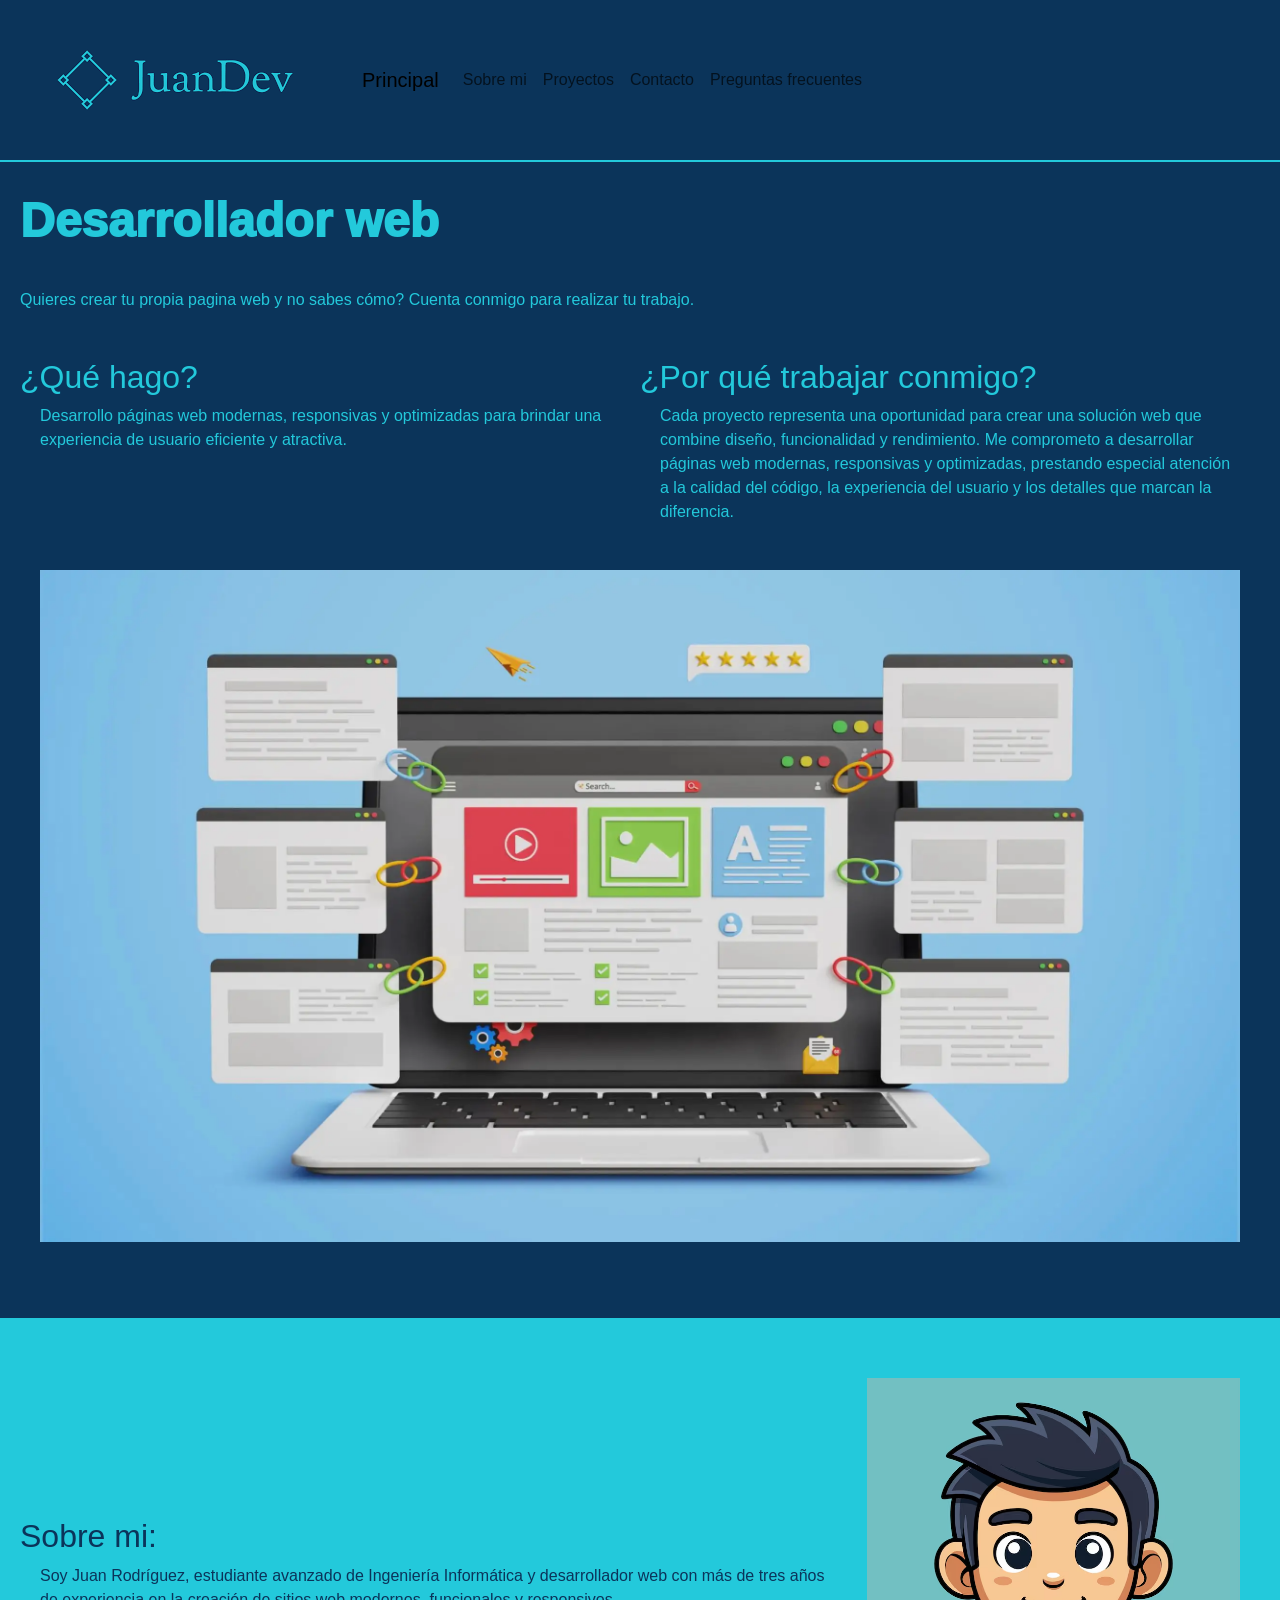
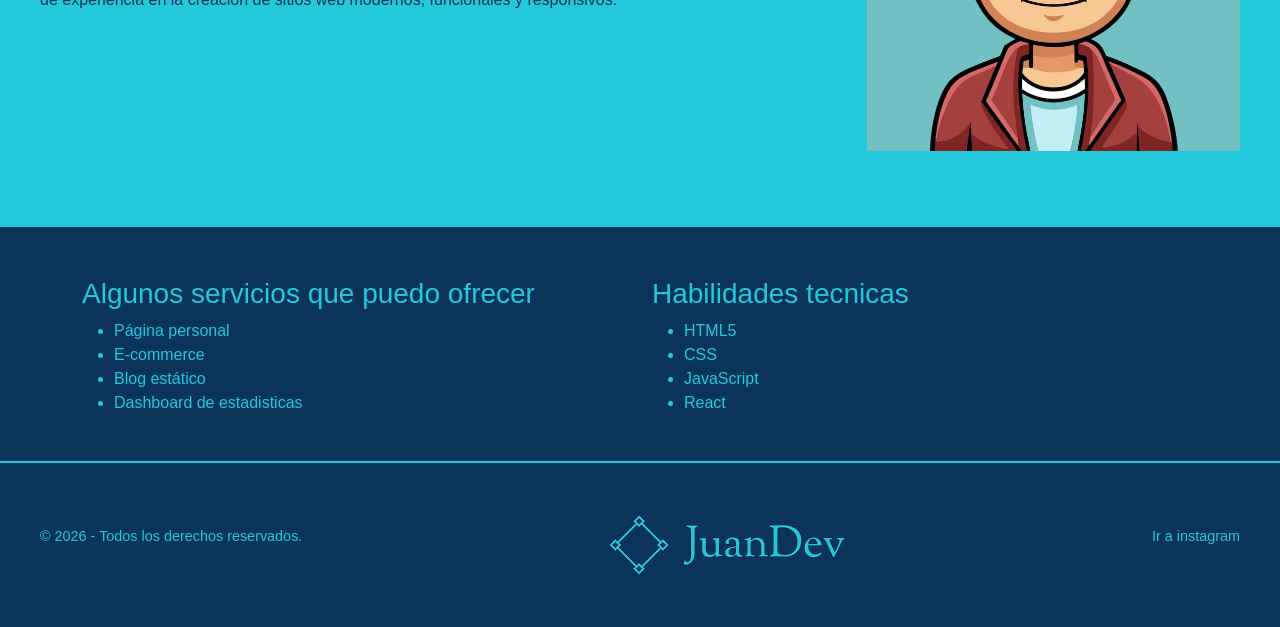
<file: index.html>
<!DOCTYPE html>
<html lang="es">
<head>
    <meta charset="UTF-8">
    <meta name="viewport" content="width=device-width, initial-scale=1.0">
    <title>JuanDev | Página principal</title>
    <meta name="description" content="JuanDev desarrolla páginas web modernas, funcionales y adaptadas a cada proyecto. Conocé nuestros servicios, proyectos y soluciones de desarrollo web.">
    <meta name="keywords" content="propia pagina web, páginas web modernas, servicios, habilidades tecnicas">

    <!-- link bootstrap CDN -->
    <link href="https://cdn.jsdelivr.net/npm/bootstrap@5.3.8/dist/css/bootstrap.min.css" rel="stylesheet" integrity="sha384-sRIl4kxILFvY47J16cr9ZwB07vP4J8+LH7qKQnuqkuIAvNWLzeN8tE5YBujZqJLB" crossorigin="anonymous">

    <!-- ANIMATE -->
    <link rel="stylesheet" href="https://cdnjs.cloudflare.com/ajax/libs/animate.css/4.1.1/animate.min.css">

    <!-- css -->
    <link rel="stylesheet" href="./styles/styles.css">
</head>
<body>
    <header>
        <nav class="navbar navbar-expand-lg" id="navbar">
            <img src="./assets/juan_dev.png" alt="logo" class="logo">
            <div class="container-fluid">
                <a class="navbar-brand" href="./index.html">Principal</a>
                <button class="navbar-toggler" type="button" data-bs-toggle="collapse" data-bs-target="#navbarNav" aria-controls="navbarNav" aria-expanded="false" aria-label="Toggle navigation">
                    <span class="navbar-toggler-icon"></span>
                </button>
                <div class="collapse navbar-collapse" id="navbarNav">
                    <ul class="navbar-nav">
                        <li class="nav-item">
                            <a class="nav-link" href="./pages/sobre-mi.html">Sobre mi</a>
                        </li>
                        <li class="nav-item">
                            <a class="nav-link" href="./pages/proyectos.html">Proyectos</a>
                        </li>
                        <li class="nav-item">
                            <a class="nav-link " href="./pages/contacto.html">Contacto</a>
                        </li>
                        <li class="nav-item">
                            <a class="nav-link" href="./pages/preguntas-frecuentes.html">Preguntas frecuentes</a>
                        </li>
                    </ul>
                </div>
            </div>
        </nav>

    </header>
    <main>
        <h1 class="animate__animated animate__fadeIn">Desarrollador web</h1>
        <article>
            <p>Quieres crear tu propia pagina web y no sabes cómo? Cuenta conmigo para realizar tu trabajo.</p>
        </article>

        <section class="inicio-grid">
            <article class="que-hago">
                <h2>¿Qué hago?</h2>
                <p>Desarrollo páginas web modernas, responsivas y optimizadas para brindar una experiencia de usuario eficiente y atractiva.</p>
            </article>

            <article class="trabaja-conmigo">
                <h2>¿Por qué trabajar conmigo?</h2>
                <p>Cada proyecto representa una oportunidad para crear una solución web que combine diseño, funcionalidad y rendimiento. Me comprometo a desarrollar páginas web modernas, responsivas y optimizadas, prestando especial atención a la calidad del código, la experiencia del usuario y los detalles que marcan la diferencia.</p>
            </article>

            <article class="imagen-web">
                <figure>
                    <img src="./assets/pagina_web_basica.webp" class="col-12" alt="Imagen de una pagina web basica.">
                </figure>
            </article>
        </section>

        <section class="biografia animate__animated animate__fadeInLeft">
            <article>
                <h2>Sobre mi:</h2>
                <p>Soy Juan Rodríguez, estudiante avanzado de Ingeniería Informática y desarrollador web con más de tres años de experiencia en la creación de sitios web modernos, funcionales y responsivos.</p>
            </article>
                <figure>
                    <img src="./assets/juan_rodriguez.avif" class="col-12" alt="Foto de perfil de Juan Rodriguez.">
                </figure>

        </section>

        <section class="container">
            <div class="row">
                <article class="col-md-6">
                    <h3>Algunos servicios que puedo ofrecer</h3>
                    <ul>
                        <li>Página personal</li>
                        <li>E-commerce</li>
                        <li>Blog estático</li>
                        <li>Dashboard de estadisticas</li>
                    </ul>
                </article>

                <article class="col-md-6">
                    <h3>Habilidades tecnicas</h3>
                    <ul>
                        <li>HTML5</li>
                        <li>CSS</li>
                        <li>JavaScript</li>
                        <li>React</li>
                    </ul>
                </article>
            </div>
        </section>
    </main>

    <footer>
        <p>&copy; 2026 - Todos los derechos reservados.</p>
        <img src="./assets/juan_dev.png" alt="logo">
        <p class="instagram"><a href="https://instagram.com" target="class">Ir a instagram</a></p>
    </footer>

     <!-- link bootstrap CDN  -->
    <script src="https://cdn.jsdelivr.net/npm/bootstrap@5.3.8/dist/js/bootstrap.bundle.min.js" integrity="sha384-FKyoEForCGlyvwx9Hj09JcYn3nv7wiPVlz7YYwJrWVcXK/BmnVDxM+D2scQbITxI" crossorigin="anonymous"></script>
</body>
</html>
</file>
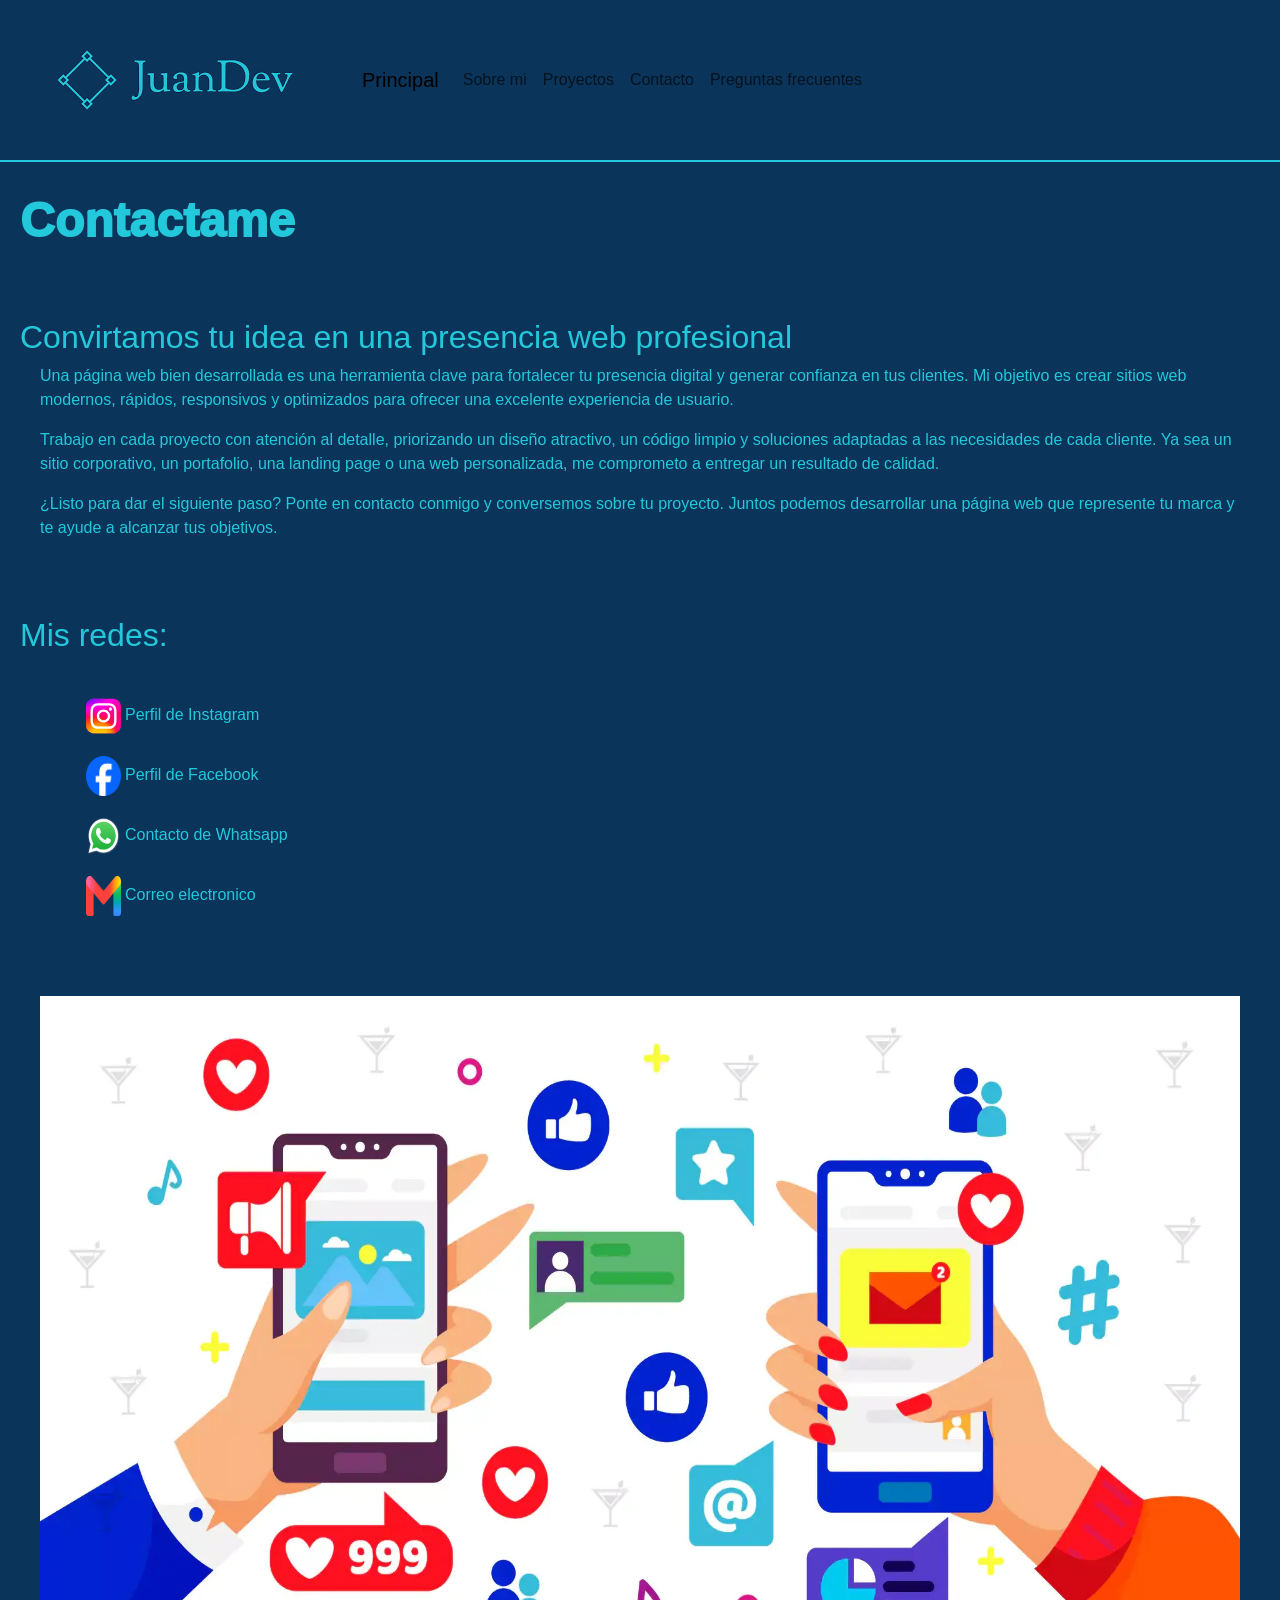
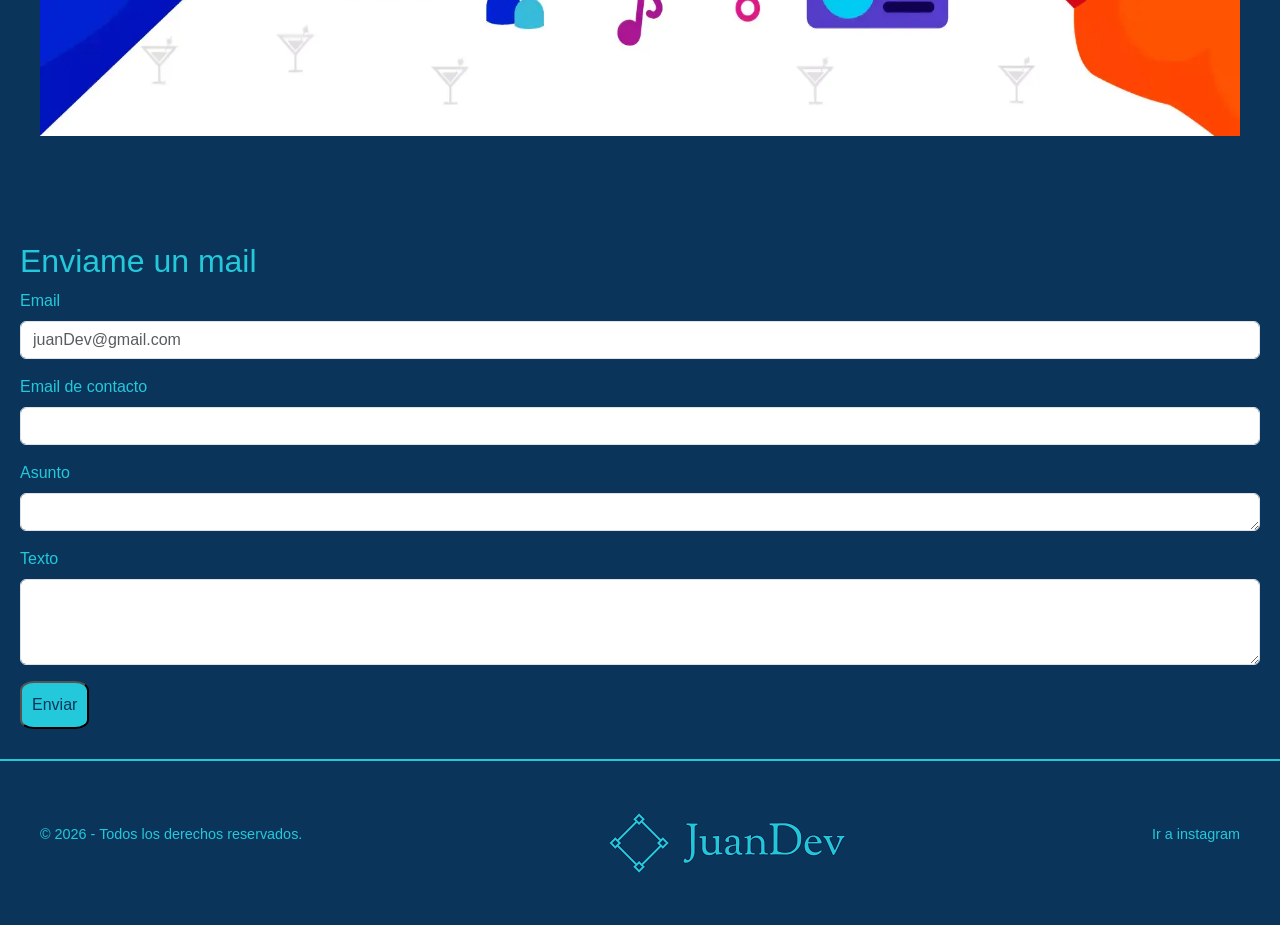
<file: pages/contacto.html>
<!DOCTYPE html>
<html lang="es">
<head>
    <meta charset="UTF-8">
    <meta name="viewport" content="width=device-width, initial-scale=1.0">
    <title>JuanDev | Redes sociales para contactar a Juan Rodriguez</title>
    <meta name="description" content="Contactá con JuanDev a través de Instagram, Facebook, WhatsApp o correo electrónico y consultá sobre nuestros servicios de desarrollo web.">
    <meta name="keywords" content="contactos, instagram, facebook, whatsapp, correo electronico">

     <!-- link bootstrap CDN  -->
    <link href="https://cdn.jsdelivr.net/npm/bootstrap@5.3.8/dist/css/bootstrap.min.css" rel="stylesheet" integrity="sha384-sRIl4kxILFvY47J16cr9ZwB07vP4J8+LH7qKQnuqkuIAvNWLzeN8tE5YBujZqJLB" crossorigin="anonymous">

    <!-- ANIMATE -->
    <link rel="stylesheet" href="https://cdnjs.cloudflare.com/ajax/libs/animate.css/4.1.1/animate.min.css">

    <!-- css -->
    <link rel="stylesheet" href="../styles/styles.css">
</head>
<body>
    <header>
        <nav aria-label="paginas" class="navbar navbar-expand-lg">
            <img src="../assets/juan_dev.png" alt="logo" class="logo">
            <div class="container-fluid">
                <a class="navbar-brand" href="../index.html">Principal</a>
                <button class="navbar-toggler" type="button" data-bs-toggle="collapse" data-bs-target="#navbarNav" aria-controls="navbarNav" aria-expanded="false" aria-label="Toggle navigation">
                    <span class="navbar-toggler-icon"></span>
                </button>
                <div class="collapse navbar-collapse" id="navbarNav">
                    <ul class="navbar-nav">
                        <li class="nav-item">
                            <a class="nav-link" href="./sobre-mi.html">Sobre mi</a>
                        </li>
                        <li class="nav-item">
                            <a class="nav-link" href="./proyectos.html">Proyectos</a>
                        </li>
                        <li class="nav-item">
                            <a class="nav-link " href="./contacto.html">Contacto</a>
                        </li>
                        <li class="nav-item">
                            <a class="nav-link" href="./preguntas-frecuentes.html">Preguntas frecuentes</a>
                        </li>
                    </ul>
                </div>
            </div>
        </nav>
    </header>
    <main>
        <h1 class="animate__animated animate__fadeIn">Contactame</h1>
        <section>
            <h2>Convirtamos tu idea en una presencia web profesional</h2>
            <p>Una página web bien desarrollada es una herramienta clave para fortalecer tu presencia digital y generar confianza en tus clientes. Mi objetivo es crear sitios web modernos, rápidos, responsivos y optimizados para ofrecer una excelente experiencia de usuario.</p>
            <p>Trabajo en cada proyecto con atención al detalle, priorizando un diseño atractivo, un código limpio y soluciones adaptadas a las necesidades de cada cliente. Ya sea un sitio corporativo, un portafolio, una landing page o una web personalizada, me comprometo a entregar un resultado de calidad.</p>
            <p>¿Listo para dar el siguiente paso? Ponte en contacto conmigo y conversemos sobre tu proyecto. Juntos podemos desarrollar una página web que represente tu marca y te ayude a alcanzar tus objetivos.</p>

        </section>
        <section>
            <h2>Mis redes:</h2>
            <nav class="redes" aria-label="redes">
                <ul>
                    <li class="nav-li">
                        <img src="../assets/instagram_logo.svg" class="col-2 logo-redes" alt="logo instagram"> <a href="https://instagram.com" target="_blank">Perfil de Instagram</a>
                    </li>
                    <li class="nav-li">
                        <img src="../assets/facebook_logo.webp" class="col-2 logo-redes" alt="logo facebook"> <a href="https://facebook.com" target="_blank">Perfil de Facebook</a>
                    </li>
                    <li class="nav-li">
                        <img src="../assets/WhatsApp_logo.svg.webp" class="col-2 logo-redes" alt="logo whatsapp"> <a href="https://whatsapp.com" target="_blank">Contacto de Whatsapp</a>
                    </li>
                    <li class="nav-li">
                        <img src="../assets/Gmail_logo.svg.webp" class="col-2 logo-redes" alt="logo gmail"> <a href="https://gmail.com" target="_blank">Correo electronico</a>
                    </li>
                </ul>
            </nav>

            <article>
                <figure>
                    <img src="../assets/redes_sociales.webp" class="col-12 imagen-contactos" alt="Imagen de redes sociales.">
                </figure>
            </article>
        </section>

        <section>
            <h2>Enviame un mail</h2>
            <div class="mb-3">
                <label for="exampleFormControlInput1" class="form-label">Email</label>
                <input type="email" class="form-control" id="exampleFormControlInput1" placeholder="juanDev@gmail.com">
            </div>
            <div class="mb-3">
                <label for="exampleFormControlTextarea1" class="form-label">Email de contacto</label>
                <input type="email" class="form-control" id="exampleFormControlInput2" rows="1">
            </div>
            <div class="mb-3">
                <label for="exampleFormControlTextarea1" class="form-label">Asunto</label>
                <textarea class="form-control" id="exampleFormControlTextarea2" rows="1"></textarea>
            </div>
            <div class="mb-3">
                <label for="exampleFormControlTextarea1" class="form-label">Texto</label>
                <textarea class="form-control" id="exampleFormControlTextarea3" rows="3"></textarea>
            </div>
            <button type="button" class="enviar">Enviar</button>
        </section>

    </main>
    <footer>
        <p>&copy; 2026 - Todos los derechos reservados.</p>
        <img src="../assets/juan_dev.png" alt="logo">
        <p class="instagram"><a href="https://instagram.com" target="_blank">Ir a instagram</a></p>
    </footer>

     <!-- link bootstrap CDN  -->
    <script src="https://cdn.jsdelivr.net/npm/bootstrap@5.3.8/dist/js/bootstrap.bundle.min.js" integrity="sha384-FKyoEForCGlyvwx9Hj09JcYn3nv7wiPVlz7YYwJrWVcXK/BmnVDxM+D2scQbITxI" crossorigin="anonymous"></script>
</body>
</html>
</file>
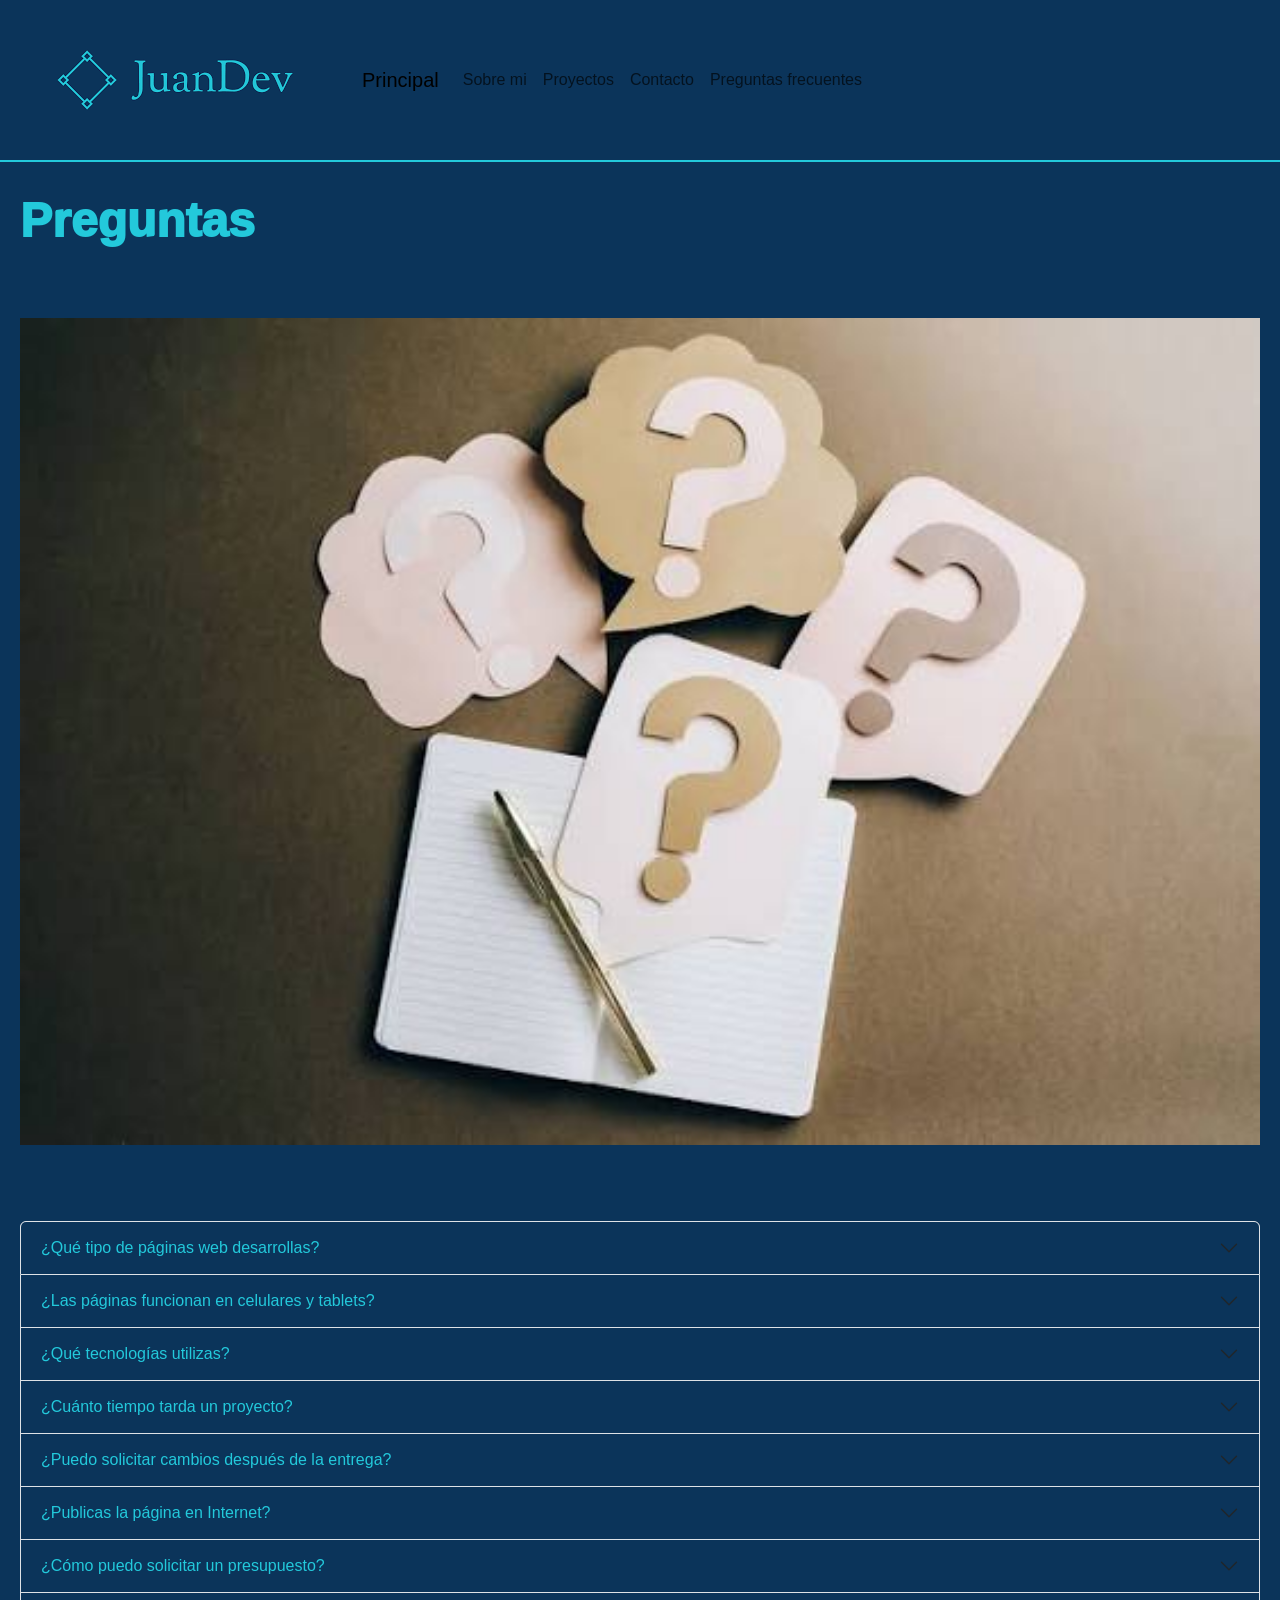
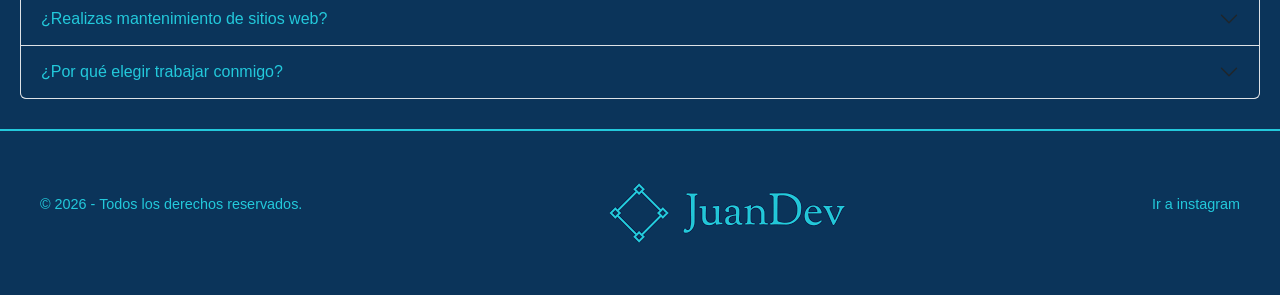
<file: pages/preguntas-frecuentes.html>
<!DOCTYPE html>
<html lang="es">
<head>
    <meta charset="UTF-8">
    <meta name="viewport" content="width=device-width, initial-scale=1.0">
    <title>JuanDev | Preguntas frecuentes sobre los trabajos que realiza JuanDev</title>
    <meta name="description" content="Encontrá respuestas a las preguntas frecuentes sobre el desarrollo de páginas web, nuestros servicios, proyectos y proceso de trabajo en JuanDev.">
    <meta name="keywords" content="preguntas frecuentes, dispositivos, mantenimiento">

    <!-- link bootstrap CDN  -->
    <link href="https://cdn.jsdelivr.net/npm/bootstrap@5.3.8/dist/css/bootstrap.min.css" rel="stylesheet" integrity="sha384-sRIl4kxILFvY47J16cr9ZwB07vP4J8+LH7qKQnuqkuIAvNWLzeN8tE5YBujZqJLB" crossorigin="anonymous">

    <!-- ANIMATE -->
    <link rel="stylesheet" href="https://cdnjs.cloudflare.com/ajax/libs/animate.css/4.1.1/animate.min.css">

    <!-- css -->
    <link rel="stylesheet" href="../styles/styles.css">
</head>
<body>
    <header>
        <nav class="navbar navbar-expand-lg">
            <img src="../assets/juan_dev.png" alt="logo" class="logo">
            <div class="container-fluid">
                <a class="navbar-brand" href="../index.html">Principal</a>
                <button class="navbar-toggler" type="button" data-bs-toggle="collapse" data-bs-target="#navbarNav" aria-controls="navbarNav" aria-expanded="false" aria-label="Toggle navigation">
                    <span class="navbar-toggler-icon"></span>
                </button>
                <div class="collapse navbar-collapse" id="navbarNav">
                    <ul class="navbar-nav">
                        <li class="nav-item">
                            <a class="nav-link" href="./sobre-mi.html">Sobre mi</a>
                        </li>
                        <li class="nav-item">
                            <a class="nav-link" href="./proyectos.html">Proyectos</a>
                        </li>
                        <li class="nav-item">
                            <a class="nav-link " href="./contacto.html">Contacto</a>
                        </li>
                        <li class="nav-item">
                            <a class="nav-link" href="./preguntas-frecuentes.html">Preguntas frecuentes</a>
                        </li>
                    </ul>
                </div>
            </div>
        </nav>
    </header>
    <main>
        <h1 class="animate__animated animate__fadeIn">Preguntas</h1>

        <article>
            <figure>
                <img src="../assets/preguntas_frecuentes.jpeg" class="col-12" alt="Imagen de redes sociales.">
            </figure>
        </article>

        <div class="accordion">
            <div class="accordion-item">
                <h2 class="accordion-header">
                    <button class="accordion-button collapsed preguntas" type="button" data-bs-toggle="collapse" data-bs-target="#collapseOne" aria-expanded="false" aria-controls="collapseOne">
                        ¿Qué tipo de páginas web desarrollas?
                    </button>
                </h2>
                <div id="collapseOne" class="accordion-collapse collapse">
                    <div class="accordion-body">
                        Desarrollo sitios web personales, portafolios, páginas para pequeños negocios, landing pages y sitios corporativos con diseño responsive.
                    </div>
                </div>
            </div>
            <div class="accordion-item">
                <h2 class="accordion-header">
                    <button class="accordion-button collapsed preguntas" type="button" data-bs-toggle="collapse" data-bs-target="#collapseTwo" aria-expanded="false" aria-controls="collapseTwo">
                        ¿Las páginas funcionan en celulares y tablets?
                    </button>
                </h2>
                <div id="collapseTwo" class="accordion-collapse collapse">
                    <div class="accordion-body">
                        Sí. Todos mis proyectos están diseñados con un enfoque mobile-first, adaptándose correctamente a cualquier tamaño de pantalla.
                    </div>
                </div>
            </div>
            <div class="accordion-item">
                <h2 class="accordion-header">
                    <button class="accordion-button collapsed preguntas" type="button" data-bs-toggle="collapse" data-bs-target="#collapseThree" aria-expanded="false" aria-controls="collapseThree">
                        ¿Qué tecnologías utilizas?
                    </button>
                </h2>
                <div id="collapseThree" class="accordion-collapse collapse">
                    <div class="accordion-body">
                        Trabajo principalmente con HTML, CSS y Bootstrap, siguiendo las buenas prácticas del desarrollo web.
                    </div>
                </div>
            </div>
            <div class="accordion-item">
                <h2 class="accordion-header">
                    <button class="accordion-button collapsed preguntas" type="button" data-bs-toggle="collapse" data-bs-target="#collapseFour" aria-expanded="false" aria-controls="collapseFour">
                        ¿Cuánto tiempo tarda un proyecto?
                    </button>
                </h2>
                <div id="collapseFour" class="accordion-collapse collapse">
                    <div class="accordion-body">
                        Depende de la complejidad. Una landing page puede estar lista en pocos días, mientras que un sitio con varias secciones puede requerir algunas semanas.
                    </div>
                </div>
            </div>
            <div class="accordion-item">
                <h2 class="accordion-header">
                    <button class="accordion-button collapsed preguntas" type="button" data-bs-toggle="collapse" data-bs-target="#collapseFive" aria-expanded="false" aria-controls="collapseFive">
                        ¿Puedo solicitar cambios después de la entrega?
                    </button>
                </h2>
                <div id="collapseFive" class="accordion-collapse collapse">
                    <div class="accordion-body">
                        Sí. Se incluyen revisiones para realizar ajustes y asegurar que el resultado cumpla con las expectativas.
                    </div>
                </div>
            </div>
            <div class="accordion-item">
                <h2 class="accordion-header">
                    <button class="accordion-button collapsed preguntas" type="button" data-bs-toggle="collapse" data-bs-target="#collapseSix" aria-expanded="false" aria-controls="collapseSix">
                        ¿Publicas la página en Internet?
                    </button>
                </h2>
                <div id="collapseSix" class="accordion-collapse collapse">
                    <div class="accordion-body">
                        Puedo ayudarte con el proceso de publicación y configuración del hosting y dominio, según las necesidades del proyecto.
                    </div>
                </div>
            </div>
            <div class="accordion-item">
                <h2 class="accordion-header">
                    <button class="accordion-button collapsed preguntas" type="button" data-bs-toggle="collapse" data-bs-target="#collapseSeven" aria-expanded="false" aria-controls="collapseSeven">
                        ¿Cómo puedo solicitar un presupuesto?
                    </button>
                </h2>
                <div id="collapseSeven" class="accordion-collapse collapse">
                    <div class="accordion-body">
                        Puedes contactarme mediante el formulario  de contacto o por correo electrónico indicando una breve descripción del proyecto.
                    </div>
                </div>
            </div>
            <div class="accordion-item">
                <h2 class="accordion-header">
                    <button class="accordion-button collapsed preguntas" type="button" data-bs-toggle="collapse" data-bs-target="#collapseEight" aria-expanded="false" aria-controls="collapseEight">
                        ¿Realizas mantenimiento de sitios web?
                    </button>
                </h2>
                <div id="collapseEight" class="accordion-collapse collapse">
                    <div class="accordion-body">
                        Sí. Ofrezco mantenimiento, actualización de contenido y mejoras para mantener el sitio seguro y actualizado.
                    </div>
                </div>
            </div>
            <div class="accordion-item">
                <h2 class="accordion-header">
                    <button class="accordion-button collapsed preguntas" type="button" data-bs-toggle="collapse" data-bs-target="#collapseNine" aria-expanded="false" aria-controls="collapseNine">
                        ¿Por qué elegir trabajar conmigo?
                    </button>
                </h2>
                <div id="collapseNine" class="accordion-collapse collapse">
                    <div class="accordion-body">
                        Me enfoco en crear sitios web rápidos, modernos y fáciles de usar, cuidando tanto el diseño como la calidad del código para ofrecer una buena experiencia en cualquier dispositivo.
                    </div>
                </div>
            </div>
        </div>

    </main>
    <footer>
        <p>&copy; 2026 - Todos los derechos reservados.</p>
        <img src="../assets/juan_dev.png" alt="logo">
        <p class="instagram"><a href="https://instagram.com" target="_blank">Ir a instagram</a></p>
    </footer>

     <!-- link bootstrap CDN  -->
    <script src="https://cdn.jsdelivr.net/npm/bootstrap@5.3.8/dist/js/bootstrap.bundle.min.js" integrity="sha384-FKyoEForCGlyvwx9Hj09JcYn3nv7wiPVlz7YYwJrWVcXK/BmnVDxM+D2scQbITxI" crossorigin="anonymous"></script>
</body>
</html>
</file>
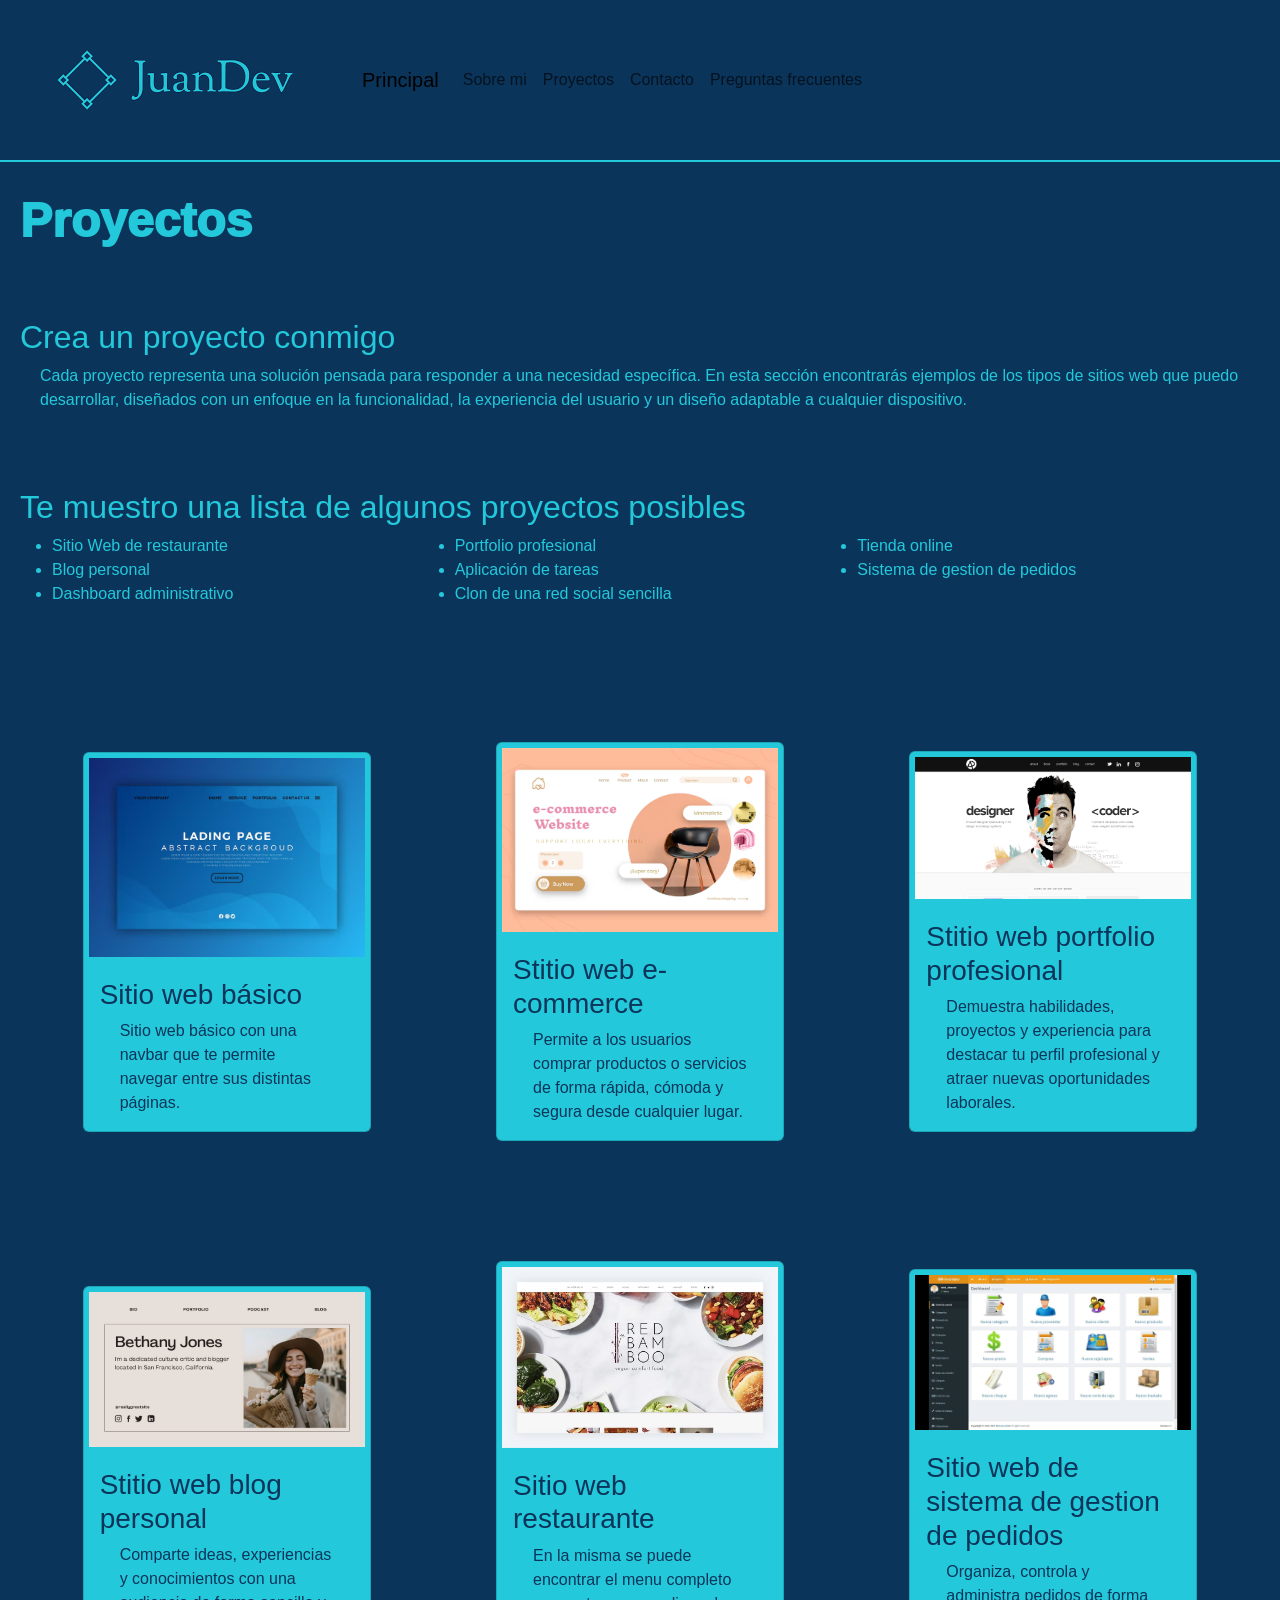
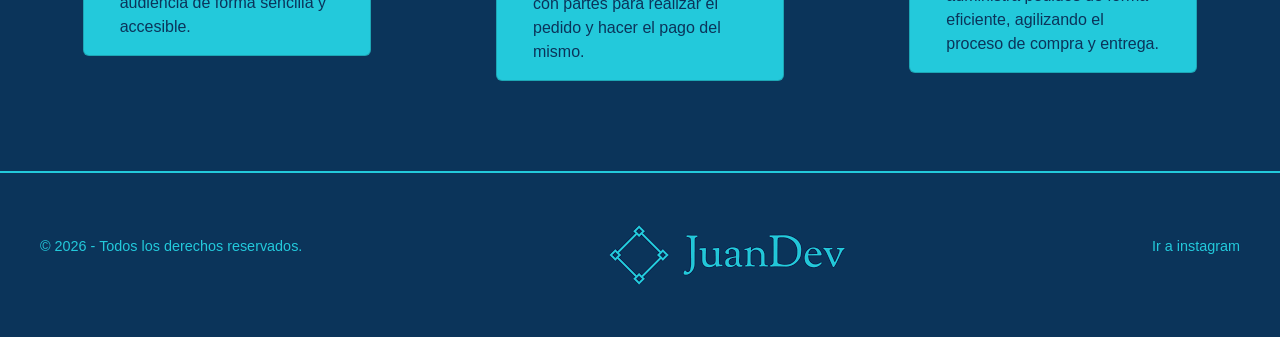
<file: pages/proyectos.html>
<!DOCTYPE html>
<html lang="es">
<head>
    <meta charset="UTF-8">
    <meta name="viewport" content="width=device-width, initial-scale=1.0">
    <title>JuanDev | Ejemplos de proyectos realizados por JuanDev.</title>
    <meta name="description" content="Conocé ejemplos de proyectos web desarrollados por JuanDev, incluyendo tiendas online, blogs, portfolios y sistemas de gestión de pedidos.">
    <meta name="keywords" content="proyectos, ejemplos sitios web">

     <!-- link bootstrap CDN  -->
    <link href="https://cdn.jsdelivr.net/npm/bootstrap@5.3.8/dist/css/bootstrap.min.css" rel="stylesheet" integrity="sha384-sRIl4kxILFvY47J16cr9ZwB07vP4J8+LH7qKQnuqkuIAvNWLzeN8tE5YBujZqJLB" crossorigin="anonymous">

    <!-- ANIMATE -->
    <link rel="stylesheet" href="https://cdnjs.cloudflare.com/ajax/libs/animate.css/4.1.1/animate.min.css">

    <!-- css -->
    <link rel="stylesheet" href="../styles/styles.css">
</head>
<body>
    <header>
        <nav class="navbar navbar-expand-lg">
            <img src="../assets/juan_dev.png" alt="logo" class="logo">
            <div class="container-fluid">
                <a class="navbar-brand" href="../index.html">Principal</a>
                <button class="navbar-toggler" type="button" data-bs-toggle="collapse" data-bs-target="#navbarNav" aria-controls="navbarNav" aria-expanded="false" aria-label="Toggle navigation">
                    <span class="navbar-toggler-icon"></span>
                </button>
                <div class="collapse navbar-collapse" id="navbarNav">
                    <ul class="navbar-nav">
                        <li class="nav-item">
                            <a class="nav-link" href="./sobre-mi.html">Sobre mi</a>
                        </li>
                        <li class="nav-item">
                            <a class="nav-link" href="./proyectos.html">Proyectos</a>
                        </li>
                        <li class="nav-item">
                            <a class="nav-link " href="./contacto.html">Contacto</a>
                        </li>
                        <li class="nav-item">
                            <a class="nav-link" href="./preguntas-frecuentes.html">Preguntas frecuentes</a>
                        </li>
                    </ul>
                </div>
            </div>
        </nav>
    </header>
    <main>

        <h1 class="animate__animated animate__fadeIn">Proyectos</h1>

        <section>
            <h2>Crea un proyecto conmigo</h2>
            <p>Cada proyecto representa una solución pensada para responder a una necesidad específica. En esta sección encontrarás ejemplos de los tipos de sitios web que puedo desarrollar, diseñados con un enfoque en la funcionalidad, la experiencia del usuario y un diseño adaptable a cualquier dispositivo.</p>
        </section>

        <section>
            <h2>Te muestro una lista de algunos proyectos posibles</h2>
                <ul class="proyectos-posibles">
                    <li>Sitio Web de restaurante</li>
                    <li>Portfolio profesional</li>
                    <li>Tienda online</li>
                    <li>Blog personal</li>
                    <li>Aplicación de tareas</li>
                    <li>Sistema de gestion de pedidos</li>
                    <li>Dashboard administrativo</li>
                    <li>Clon de una red social sencilla</li>
                </ul>
        </section>

        <section class="proyectos">
                <div class="card" id="proyecto">
                    <img src="../assets/proyecto_azul.avif" class="card-img-top" alt="Imagen de un sitio web basico.">
                    <div class="card-body">
                        <h3> Sitio web básico </h3>
                        <p class="card-text">Sitio web básico con una navbar que te permite navegar entre sus distintas páginas.</p>
                    </div>
                </div>
                <div class="card">
                    <img src="../assets/e-commerce.avif" class="card-img-top" alt="Imagen de un sitio web e-commerce.">
                    <div class="card-body">
                        <h3> Stitio web e-commerce </h3>
                        <p class="card-text">Permite a los usuarios comprar productos o servicios de forma rápida, cómoda y segura desde cualquier lugar.</p>
                    </div>
                </div>

                <div class="card">
                    <img src="../assets/portfolio_profesional.png" class="card-img-top" alt="Imagen de una pagina web de portfolio profesional">
                    <div class="card-body">
                        <h3> Stitio web portfolio profesional </h3>
                        <p class="card-text">Demuestra habilidades, proyectos y experiencia para destacar tu perfil profesional y atraer nuevas oportunidades laborales.</p>
                    </div>
                </div>

                <div class="card">
                    <img src="../assets/blog_personal.webp" class="card-img-top" alt="Imagen de un blog personal">
                    <div class="card-body">
                        <h3> Stitio web blog personal </h3>
                        <p class="card-text">Comparte ideas, experiencias y conocimientos con una audiencia de forma sencilla y accesible.</p>
                    </div>
                </div>

                <div class="card">
                    <img src="../assets/restaurante.avif" class="card-img-top" alt="Imagen de un sitio web de un restaurante.">
                    <div class="card-body">
                        <h3> Sitio web restaurante </h3>
                        <p class="card-text">En la misma se puede encontrar el menu completo con partes para realizar el pedido y hacer el pago del mismo.</p>
                    </div>
                </div>

                <div class="card">
                    <img src="../assets/sistema_de_pedidos.jpg" class="card-img-top" alt="Imagen de un sitio web de sistema de gestion de pedidos.">
                    <div class="card-body">
                        <h3> Sitio web de sistema de gestion de pedidos </h3>
                        <p class="card-text">Organiza, controla y administra pedidos de forma eficiente, agilizando el proceso de compra y entrega.</p>
                    </div>
            </div>
        </section>

    </main>
    <footer>
        <p>&copy; 2026 - Todos los derechos reservados.</p>
        <img src="../assets/juan_dev.png" alt="logo">
        <p class="instagram"><a href="https://instagram.com" target="_blank">Ir a instagram</a></p>
    </footer>

     <!-- link bootstrap CDN  -->
    <script src="https://cdn.jsdelivr.net/npm/bootstrap@5.3.8/dist/js/bootstrap.bundle.min.js" integrity="sha384-FKyoEForCGlyvwx9Hj09JcYn3nv7wiPVlz7YYwJrWVcXK/BmnVDxM+D2scQbITxI" crossorigin="anonymous"></script>
</body>
</html>
</file>
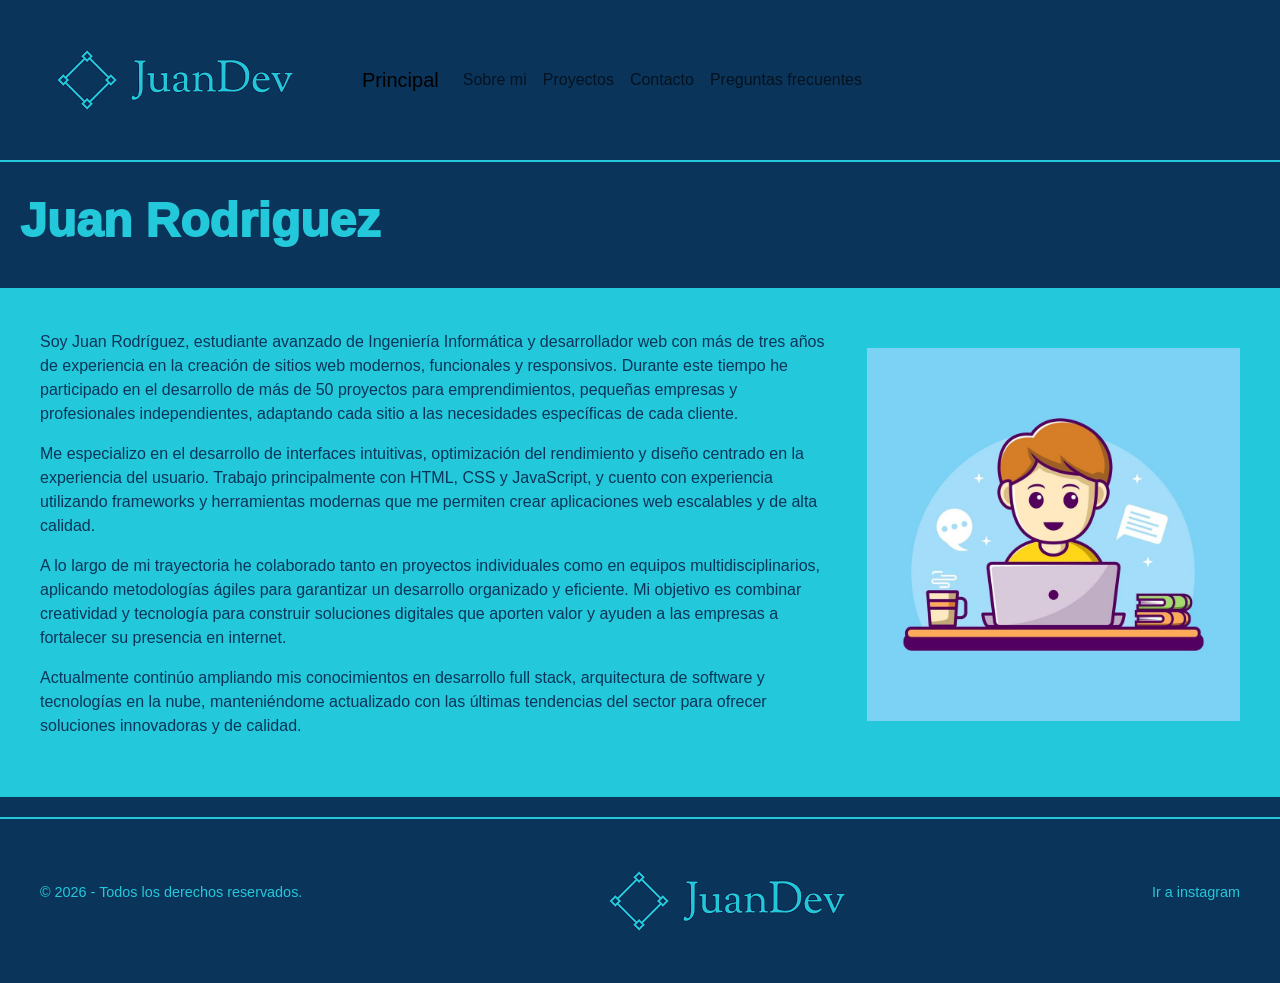
<file: pages/sobre-mi.html>
<!DOCTYPE html>
<html lang="es">
<head>
    <meta charset="UTF-8">
    <meta name="viewport" content="width=device-width, initial-scale=1.0">
    <title>JuanDev | Biografía de Juan Rodriguez.</title>
    <meta name="description" content="Conocé a Juan Rodríguez, estudiante avanzado de Ingeniería Informática y desarrollador web con más de tres años de experiencia en la creación de sitios modernos, funcionales y responsivos.">
    <meta name="keywords" content="biografia, Juan Rodriguez, estudiante, desarrollador web">

     <!-- link bootstrap CDN  -->
    <link href="https://cdn.jsdelivr.net/npm/bootstrap@5.3.8/dist/css/bootstrap.min.css" rel="stylesheet" integrity="sha384-sRIl4kxILFvY47J16cr9ZwB07vP4J8+LH7qKQnuqkuIAvNWLzeN8tE5YBujZqJLB" crossorigin="anonymous">

    <!-- ANIMATE -->
    <link rel="stylesheet" href="https://cdnjs.cloudflare.com/ajax/libs/animate.css/4.1.1/animate.min.css">

    <!-- css -->
    <link rel="stylesheet" href="../styles/styles.css">
</head>
<body>
    <header>
        <nav class="navbar navbar-expand-lg">
            <img src="../assets/juan_dev.png" alt="logo" class="logo">
            <div class="container-fluid">
                <a class="navbar-brand" href="../index.html">Principal</a>
                <button class="navbar-toggler" type="button" data-bs-toggle="collapse" data-bs-target="#navbarNav" aria-controls="navbarNav" aria-expanded="false" aria-label="Toggle navigation">
                    <span class="navbar-toggler-icon"></span>
                </button>
                <div class="collapse navbar-collapse" id="navbarNav">
                    <ul class="navbar-nav">
                        <li class="nav-item">
                            <a class="nav-link" href="./sobre-mi.html">Sobre mi</a>
                        </li>
                        <li class="nav-item">
                            <a class="nav-link" href="./proyectos.html">Proyectos</a>
                        </li>
                        <li class="nav-item">
                            <a class="nav-link " href="./contacto.html">Contacto</a>
                        </li>
                        <li class="nav-item">
                            <a class="nav-link" href="./preguntas-frecuentes.html">Preguntas frecuentes</a>
                        </li>
                    </ul>
                </div>
            </div>
        </nav>
    </header>
    <main>
        <h1 class="animate__animated animate__fadeIn">Juan Rodriguez</h1>
        <section class="biografia animate__animated animate__fadeInLeft">
                <article>
                    <p>Soy Juan Rodríguez, estudiante avanzado de Ingeniería Informática y desarrollador web con más de tres años de experiencia en la creación de sitios web modernos, funcionales y responsivos. Durante este tiempo he participado en el desarrollo de más de 50 proyectos para emprendimientos, pequeñas empresas y profesionales independientes, adaptando cada sitio a las necesidades específicas de cada cliente.</p>
                    <p>Me especializo en el desarrollo de interfaces intuitivas, optimización del rendimiento y diseño centrado en la experiencia del usuario. Trabajo principalmente con HTML, CSS y JavaScript, y cuento con experiencia utilizando frameworks y herramientas modernas que me permiten crear aplicaciones web escalables y de alta calidad.</p>
                    <p>A lo largo de mi trayectoria he colaborado tanto en proyectos individuales como en equipos multidisciplinarios, aplicando metodologías ágiles para garantizar un desarrollo organizado y eficiente. Mi objetivo es combinar creatividad y tecnología para construir soluciones digitales que aporten valor y ayuden a las empresas a fortalecer su presencia en internet.</p>
                    <p>Actualmente continúo ampliando mis conocimientos en desarrollo full stack, arquitectura de software y tecnologías en la nube, manteniéndome actualizado con las últimas tendencias del sector para ofrecer soluciones innovadoras y de calidad.</p>
                </article>
                <figure>
                    <img src="../assets/juan_trabajando.jpg" class="col-12" alt="Imagen de Juan trabajando">
                </figure>
        </section>
    </main>
    <footer>
        <p>&copy; 2026 - Todos los derechos reservados.</p>
        <img src="../assets/juan_dev.png" alt="logo">
        <p class="instagram"><a href="https://instagram.com" target="_blank">Ir a instagram</a></p>
    </footer>

     <!-- link bootstrap CDN  -->
    <script src="https://cdn.jsdelivr.net/npm/bootstrap@5.3.8/dist/js/bootstrap.bundle.min.js" integrity="sha384-FKyoEForCGlyvwx9Hj09JcYn3nv7wiPVlz7YYwJrWVcXK/BmnVDxM+D2scQbITxI" crossorigin="anonymous"></script>
</body>
</html>
</file>
<file: styles/styles.css>
@charset "UTF-8";
footer {
  display: flex;
  flex-direction: column;
  align-items: center;
}

* {
  padding: 0;
  margin: 0;
}

/* Tipografía */
h1 {
  font-size: 3rem;
  font-weight: 1000;
}

footer {
  font-size: 0.9rem;
}

header {
  color: #23C9DB;
  background-color: #0B345A;
  border-bottom: 2px solid #23C9DB;
}
header .logo:hover {
  transition: 0.5s;
  transform: scale(1.05, 1.05);
}

@media (min-width: 768px) {
  nav {
    padding: 24px 24px;
    display: flex;
    justify-content: space-between;
  }
}
footer {
  border-top: 2px solid #23C9DB;
  padding: 10px 20px;
}
footer .instagram a {
  color: #23C9DB;
  text-decoration: none;
}
footer .instagram a:hover {
  color: #ffffff;
}

@media (min-width: 1024px) {
  footer {
    flex-direction: row;
    justify-content: space-between;
  }
}
body {
  font-family: "Roboto", sans-serif;
  color: #23C9DB;
  background-color: #0B345A;
}
body h1 {
  padding: 30px 20px;
}
body p {
  padding: 0px 20px;
}
body {
  /* .biografia */
}
body .biografia {
  color: #0B345A;
  background-color: #23C9DB;
  margin-bottom: 20px;
}
body .accordion {
  padding: 30px 20px;
  text-decoration: none;
}
body {
  /* redes */
}
body .redes .nav-li {
  list-style: none;
  padding: 10px;
}
body .redes .nav-li a {
  text-decoration: none;
  color: #23C9DB;
}
body .redes .nav-li a:hover {
  color: #ffffff;
}
body {
  /* accordion */
}
body .accordion-collapse {
  color: #0B345A;
  background-color: #23C9DB;
}
body .proyectos {
  display: grid;
  place-items: center;
}

section {
  padding: 30px 20px;
}

/* Imagenes */
figure img {
  padding: 30px 20px;
  height: auto;
}

.logo-redes {
  weight: 40px;
  height: 40px;
}

/* media queries */
@media (min-width: 768px) {
  .biografia {
    display: flex;
    flex-direction: column;
  }
  .proyectos-posibles {
    display: grid;
    grid-template-columns: repeat(2, 1fr);
  }
  .proyectos {
    display: grid;
    grid-template-columns: repeat(2, 1fr);
  }
}
@media (min-width: 1024px) {
  .biografia {
    display: grid;
    grid-template-columns: 2fr 1fr;
    align-items: center;
  }
  .inicio-grid {
    display: grid;
    grid-template-columns: repeat(2, 1fr);
    grid-template-areas: "que-hago trabaja-conmigo" "imagen-web imagen-web";
  }
  .proyectos-posibles {
    display: grid;
    grid-template-columns: repeat(3, 1fr);
  }
  .proyectos {
    display: grid;
    grid-template-columns: repeat(3, 1fr);
    place-items: center;
  }
  .imagen-contactos {
    padding: 30px 20px;
    height: 800px;
  }
}
.que-hago {
  grid-area: que-hago;
}

.trabaja-conmigo {
  grid-area: trabaja-conmigo;
}

.imagen-web {
  grid-area: imagen-web;
}

/* preguntas */
.preguntas {
  color: #23C9DB;
  background-color: #0B345A;
}
.preguntas:hover {
  color: #ffffff;
}
.preguntas:active {
  color: #0B345A;
  background-color: #23C9DB;
}

/* navbar */
.nav-link:hover {
  color: #23C9DB;
}

.enviar {
  color: #0B345A;
  background-color: #23C9DB;
  padding: 10px 10px;
  border-radius: 20%;
}

.card {
  width: 18rem;
  margin: 60px 0px;
  background-color: #23C9DB;
  color: #0B345A;
}
.card:hover {
  transition: 1s;
  transform: scale(1.5, 1.5);
}
.card img {
  padding: 5px;
}

/*# sourceMappingURL=styles.css.map */
</file>
